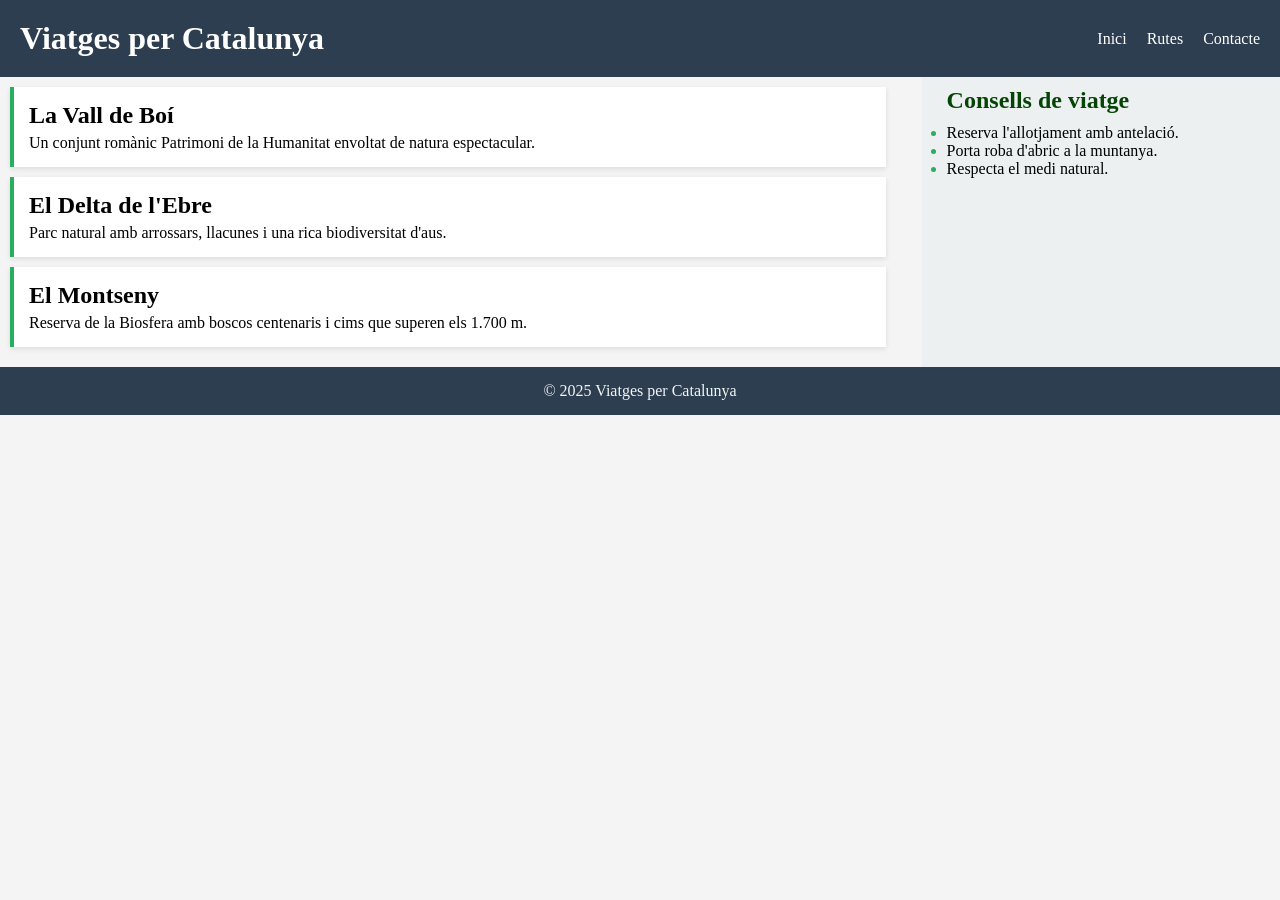
<file: Tarea02/index.html>
<!doctype html>
<html lang="ca">
<head>
<meta charset="UTF-8" />
<meta name="viewport" content="width=device-width, initial-scale=1" />
<meta name="description" content="Blog sobre viatges per Catalunya." />
<title>Viatges per Catalunya</title>
<link rel="stylesheet" href="css/estil.css" />
</head>
<body>

<header>
<h1>Viatges per Catalunya</h1>
<nav>
<ul>
<li><a href="#">Inici</a></li>
<li><a href="#">Rutes</a></li>
<li><a href="#">Contacte</a></li>
</ul>
</nav>
</header>

<main>
<article>
<h2>La Vall de Boí</h2>
<p>Un conjunt romànic Patrimoni de la Humanitat envoltat de natura espectacular.</p>
</article>

<article>
<h2>El Delta de l'Ebre</h2>
<p>Parc natural amb arrossars, llacunes i una rica biodiversitat d'aus.</p>

</article>

<article>
<h2>El Montseny</h2>
<p>Reserva de la Biosfera amb boscos centenaris i cims que superen els 1.700 m.</p>
</article>
</main>

<aside>
<h2>Consells de viatge</h2>
<ul>
<li>Reserva l'allotjament amb antelació.</li>
<li>Porta roba d'abric a la muntanya.</li>
<li>Respecta el medi natural.</li>
</ul>
</aside>

<footer>
<p>&copy; 2025 Viatges per Catalunya</p>
</footer>

</body>
</html>
</file>
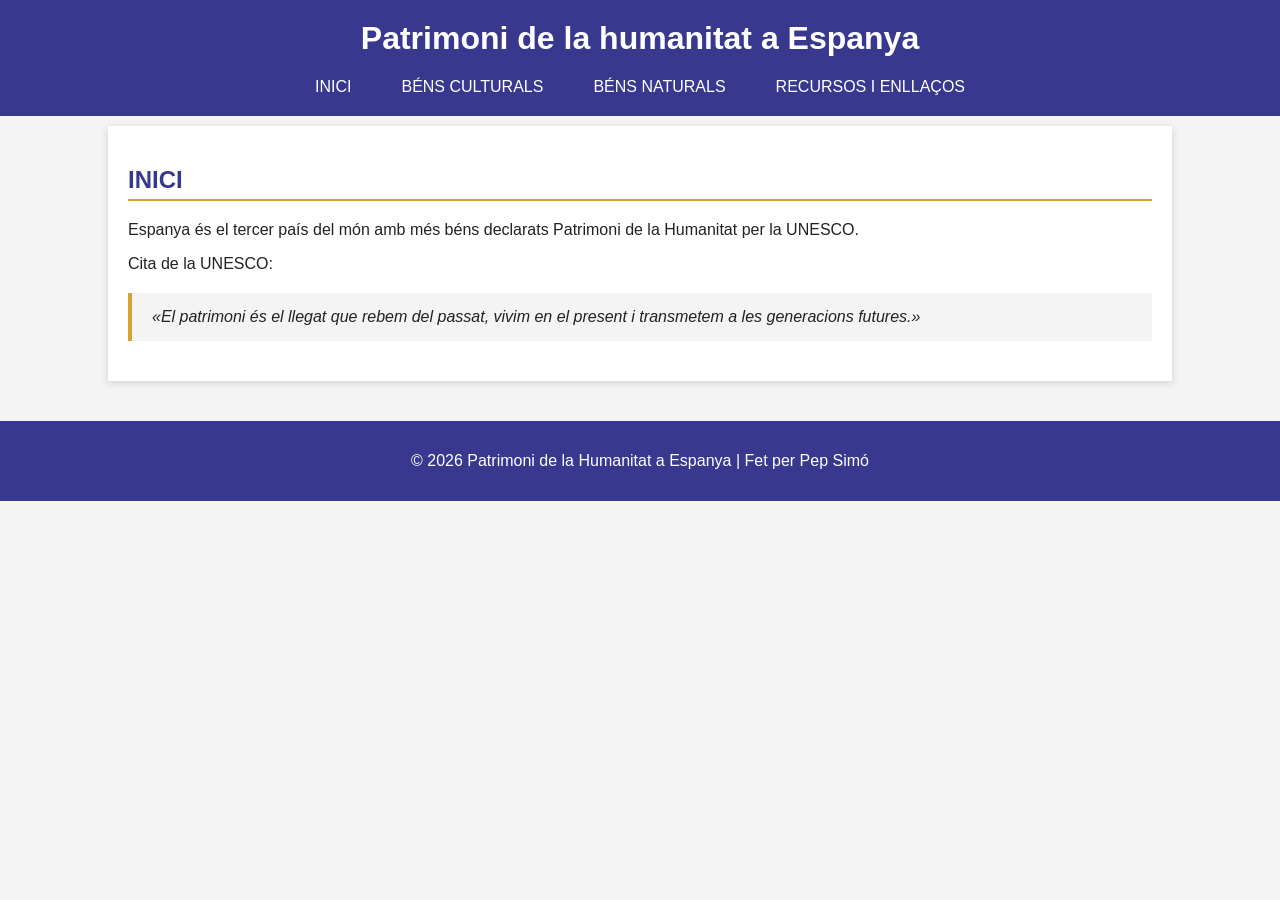
<file: Tarea02/Ex.03/project_web_Patrimoni_Espanya/index.html>
<!DOCTYPE html>
<html lang="ca">

<head>
<!--Metadades SEO, full d'estils compartit i favicon.-->
    <meta charset="UTF-8">
    <meta name="viewport" content="width=device-width, initial-scale=1.0">
    <meta name="description" content="Pàgina d'inici del projecte web sobre el patrimoni de la humanitat a Espanya">
    <title>INICI - Patrimoni de la humanitat a Espanya</title>
    <link rel="stylesheet" href="css/estil.css">
    <link rel="icon" href="recursos/img/favicon.png">
</head>

<body>
    <header>
        <h1>Patrimoni de la humanitat a Espanya</h1>
        <!--Menú comú amb aria-current per marcar la pàgina activa.-->
        <nav>
            <ul>
                <li><a href="index.html" aria-current="page">INICI</a></li>
                <li><a href="culturals.html">BÉNS CULTURALS</a></li>
                <li><a href="naturals.html">BÉNS NATURALS</a></li>
                <li><a href="recursos.html">RECURSOS I ENLLAÇOS</a></li>
            </ul>
        </nav> 
    </header>

    <main>
        <section>   
            <h2>INICI</h2>
            <p>Espanya és el tercer país del món amb més béns declarats Patrimoni de la Humanitat per la UNESCO.</p>
            <p>Cita de la UNESCO:</p>
            <!--Cita oficial de la UNESCO sobre el patrimoni.-->
            <blockquote cite="https://www.unesco.org">«El patrimoni és el llegat que rebem del passat, vivim en el present i
            transmetem a les generacions futures.»</blockquote>
        </section>
    </main>
    <!--Peu de pàgina comú amb drets i autoria.-->
    <footer>
        <p>&copy; 2026 Patrimoni de la Humanitat a Espanya | Fet per Pep Simó</p>
    </footer>
</body>
</html>
</file>
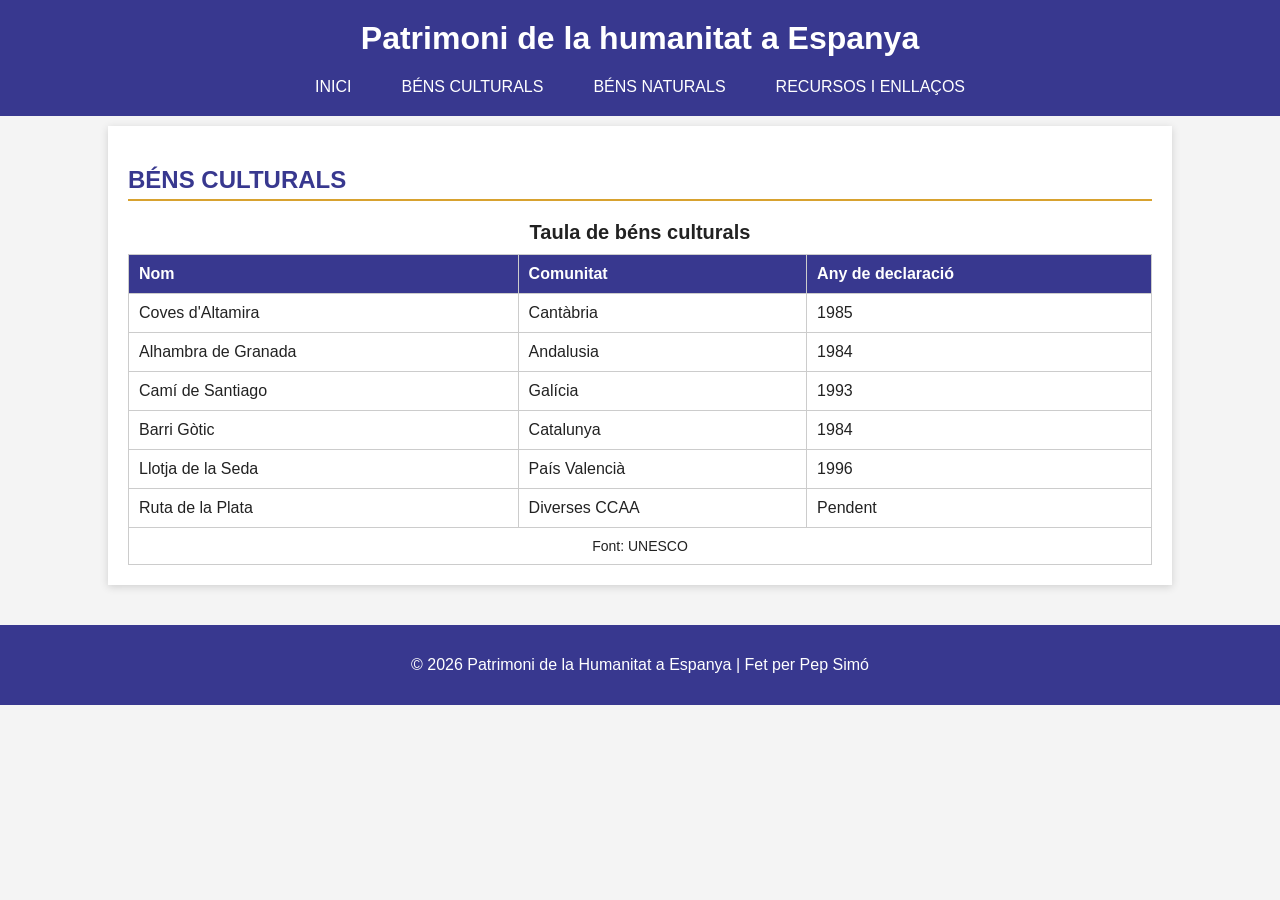
<file: Tarea02/Ex.03/project_web_Patrimoni_Espanya/culturals.html>
<!DOCTYPE html>
<html lang="ca">

<head>
<!--Taula de béns culturals (amb <caption>, <thead>, <tbody>, <tfoot>).-->
    <meta charset="UTF-8">
    <meta name="viewport" content="width=device-width, initial-scale=1.0">
    <meta name="description" content="Taula de béns culturals del patrimoni de la humanitat a Espanya">
    <title>BÉNS CULTURALS - Patrimoni de la humanitat a Espanya</title>
    <link rel="stylesheet" href="css/estil.css">
    <link rel="icon" href="recursos/img/favicon.png">
</head>

<body>
    <header>
        <h1>Patrimoni de la humanitat a Espanya</h1> 
        <nav>
            <ul>
                <li><a href="index.html">INICI</a></li>
                <li><a href="culturals.html" aria-current="page">BÉNS CULTURALS</a></li>
                <li><a href="naturals.html">BÉNS NATURALS</a></li>
                <li><a href="recursos.html">RECURSOS I ENLLAÇOS</a></li>
            </ul>
        </nav>
    </header>

    <main>
        <section>
            <h2>BÉNS CULTURALS</h2>
            <!--Taula semàntica de béns culturals amb capçalera, cos i peu.-->
            <table>
               <caption>Taula de béns culturals</caption>
               <thead>
                    <tr>
                       <th>Nom</th>
                       <th>Comunitat</th>
                       <th>Any de declaració</th> 
                    </tr>
               </thead>
               <tbody>
                    <tr>
                        <td>Coves d'Altamira</td>
                        <td>Cantàbria</td>
                        <td>1985</td>
                    </tr>
                    <tr>
                        <td>Alhambra de Granada</td>
                        <td>Andalusia</td>
                        <td>1984</td>
                    </tr>
                    <tr>
                        <td>Camí de Santiago</td>
                        <td>Galícia</td>
                        <td>1993</td>
                    </tr>
                    <tr>
                        <td>Barri Gòtic</td>
                        <td>Catalunya</td>
                        <td>1984</td>
                    </tr>
                    <tr>
                        <td>Llotja de la Seda</td>
                        <td>País Valencià</td>
                        <td>1996</td>
                    </tr>
                    <tr>
                        <td>Ruta de la Plata</td>
                        <td>Diverses CCAA</td>
                        <td>Pendent</td>
                    </tr>
               </tbody>
               <!--Fila combinada de 3 columnes per indicar la font.-->
               <tfoot>
                    <tr>
                        <td colspan="3">Font: UNESCO</td>
                    </tr>
               </tfoot> 
            </table>
        </section>
    </main>
    <footer>
        <p>&copy; 2026 Patrimoni de la Humanitat a Espanya | Fet per Pep Simó</p>
    </footer>
</body>
</html>
</file>
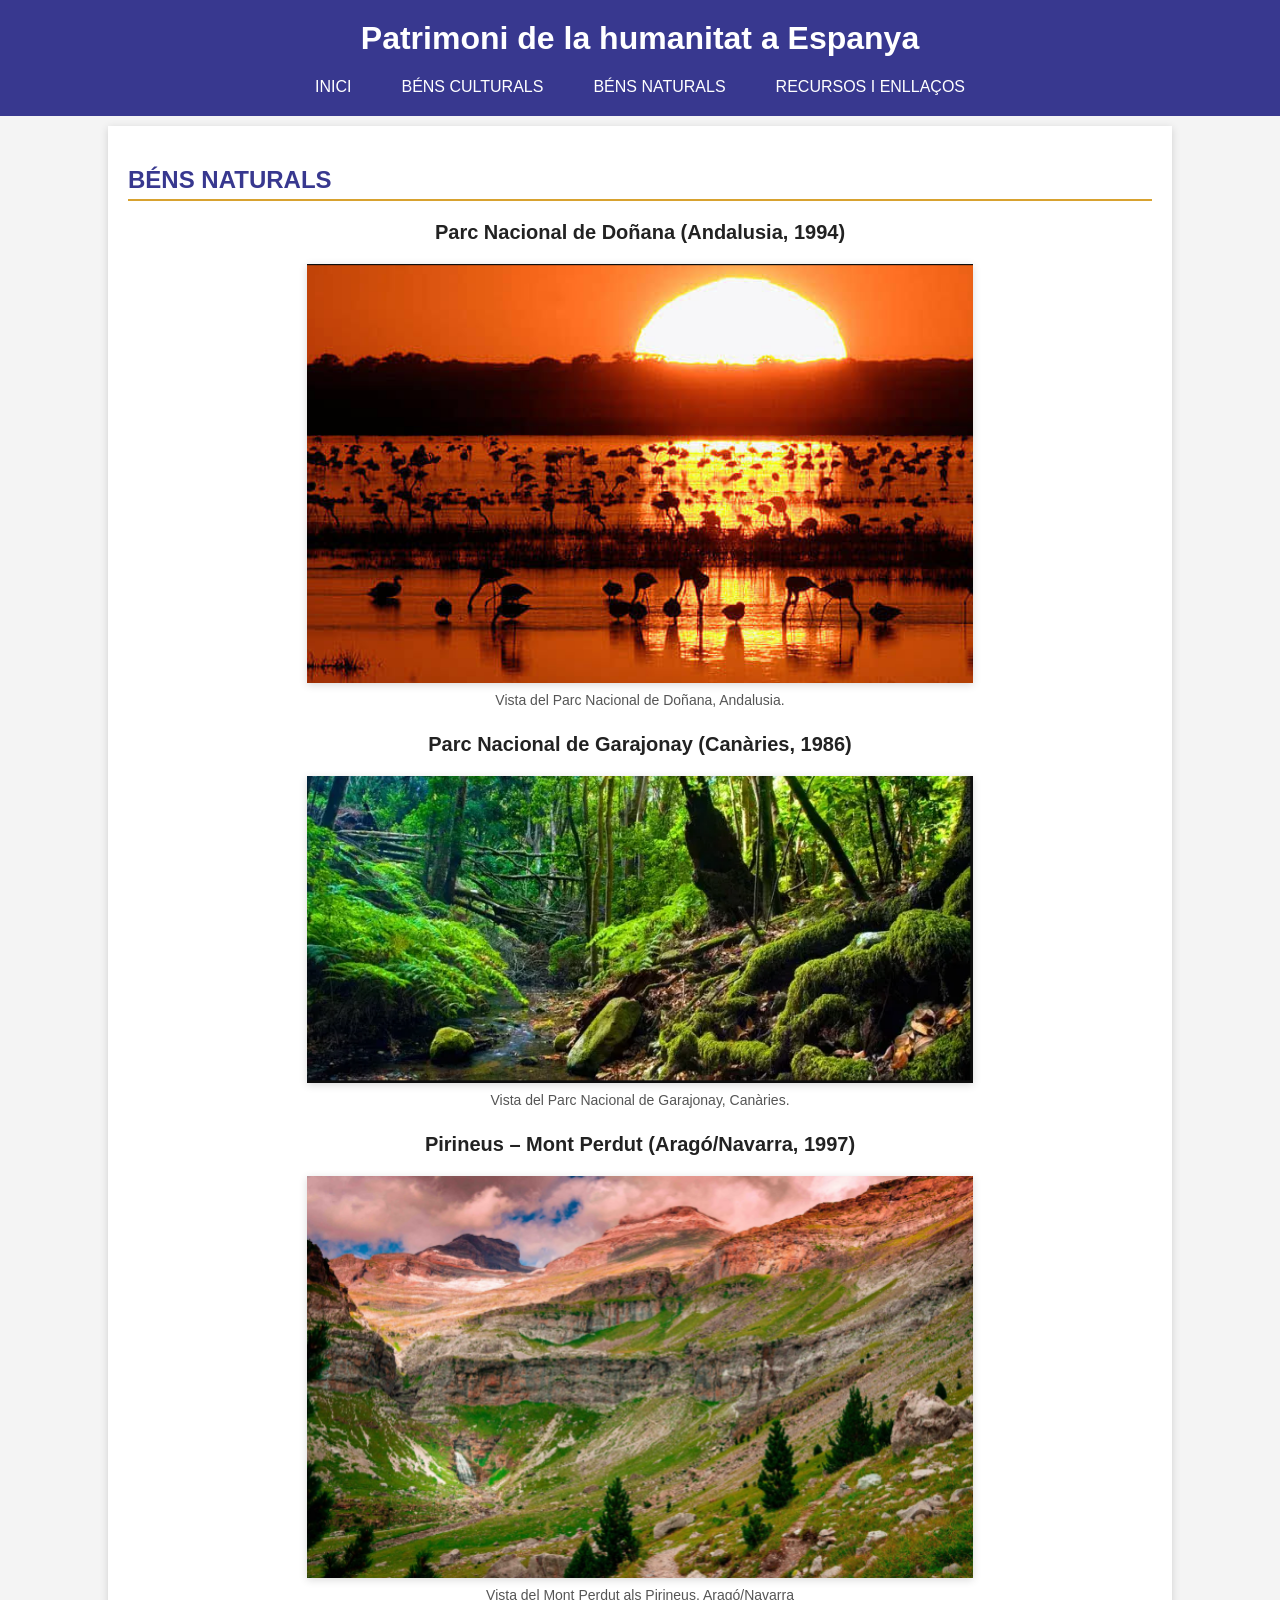
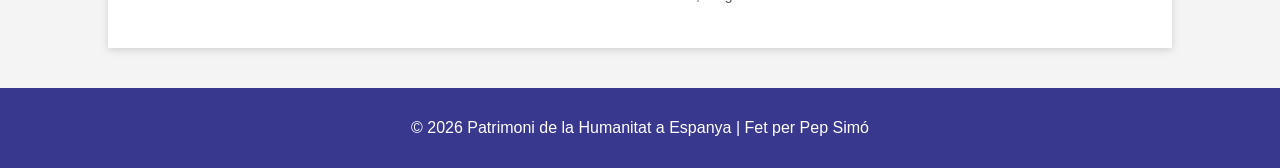
<file: Tarea02/Ex.03/project_web_Patrimoni_Espanya/naturals.html>
<!DOCTYPE html>
<html lang="ca">

<head>
<!--Llista de béns naturals (<ul> o <dl>) + imatge amb <figure>.-->    
    <meta charset="UTF-8">
    <meta name="viewport" content="width=device-width, initial-scale=1.0">
    <meta name="description" content="Llista de béns naturals del patrimoni de la humanitat a Espanya">
    <title>BÉNS NATURALS - Patrimoni de la humanitat a Espanya</title>
    <link rel="stylesheet" href="css/estil.css">
    <link rel="icon" href="recursos/img/favicon.png">
</head>

<body>
    <header>
        <h1>Patrimoni de la humanitat a Espanya</h1> 
        <nav>
            <ul>
                <li><a href="index.html">INICI</a></li>
                <li><a href="culturals.html">BÉNS CULTURALS</a></li>
                <li><a href="naturals.html" aria-current="page">BÉNS NATURALS</a></li>
                <li><a href="recursos.html">RECURSOS I ENLLAÇOS</a></li>
            </ul>
        </nav>
    </header>

    <main>
        <section>
            <h2>BÉNS NATURALS</h2>
            <!--Llista de parcs naturals amb imatges accessibles dins de figure.-->
            <ul>
                <li>
                    <p>Parc Nacional de Doñana (Andalusia, 1994)</p>
                    <figure>
                        <img src="recursos/img/img_ParcDonana.png" alt="Parc amb dunes i aiguamolls, amb vegetació i aus aquàtiques">
                        <figcaption>Vista del Parc Nacional de Doñana, Andalusia.</figcaption>
                    </figure>
                </li>
                <li>
                    <p>Parc Nacional de Garajonay (Canàries, 1986)</p>
                    <figure>
                        <img src="recursos/img/img_Garajonay.png" alt="Bosc de laurisilva amb vegetació densa i boira">
                        <figcaption>Vista del Parc Nacional de Garajonay, Canàries.</figcaption>
                    </figure>
                </li>
                <li>
                    <p>Pirineus – Mont Perdut (Aragó/Navarra, 1997)</p>
                    <figure>
                        <img src="recursos/img/img_MontPerdut.png" alt="Paisatge de muntanya amb cims rocosos i una mica de neu, i valls verdes">
                        <figcaption>Vista del Mont Perdut als Pirineus, Aragó/Navarra</figcaption>
                    </figure>
                </li>
            </ul>
        </section>
    </main>
    
    <footer>
        <p>&copy; 2026 Patrimoni de la Humanitat a Espanya | Fet per Pep Simó</p>
    </footer>
</body>
</html>
</file>
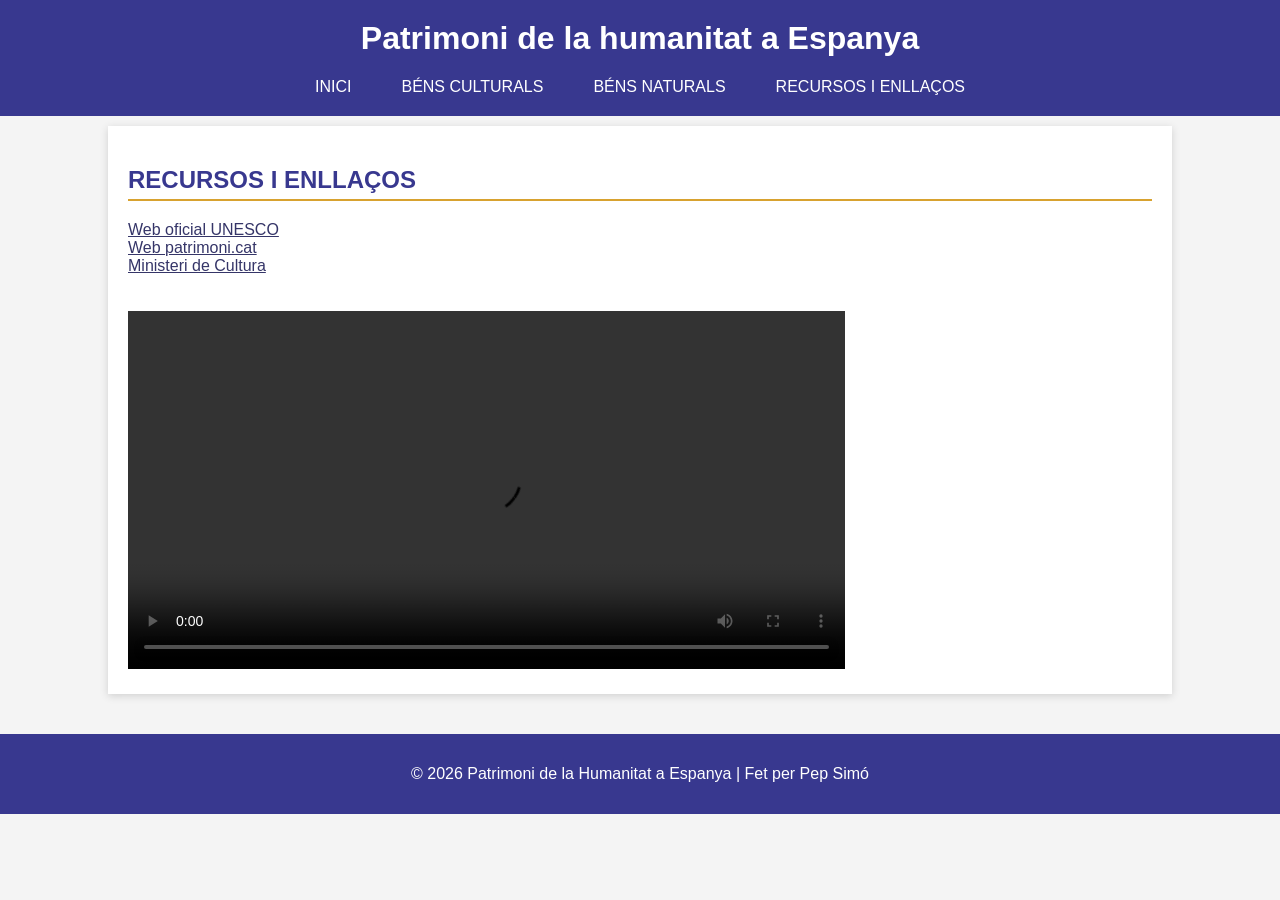
<file: Tarea02/Ex.03/project_web_Patrimoni_Espanya/recursos.html>
<!DOCTYPE html>
<html lang="ca">

<head>
<!--Llista d'enllaços externs + element <video> embegut.-->
    <meta charset="UTF-8">
    <meta name="viewport" content="width=device-width, initial-scale=1.0">
    <meta name="description" content="Llista d'enllaços i recursos sobre el patrimoni de la humanitat a Espanya">
    <title>RECURSOS I ENLLAÇOS - Patrimoni de la humanitat a Espanya</title>
    <link rel="stylesheet" href="css/estil.css">
    <link rel="icon" href="recursos/img/favicon.png">
</head>

<body>
    <header>
        <h1>Patrimoni de la humanitat a Espanya</h1>
        <nav>
            <ul>
                <li><a href="index.html">INICI</a></li>
                <li><a href="culturals.html">BÉNS CULTURALS</a></li>
                <li><a href="naturals.html">BÉNS NATURALS</a></li>
                <li><a href="recursos.html" aria-current="page">RECURSOS I ENLLAÇOS</a></li>
            </ul>
        </nav> 
    </header>

    <main>
        <section>
            <h2>RECURSOS I ENLLAÇOS</h2>
            <!--Enllaços externs s'obren a una pestanya nova.-->
            <ul>
                <li><a href="https://www.unesco.org" target="_blank" >Web oficial UNESCO</a></li>
                <li><a href="https://www.patrimoni.cat" target="_blank">Web patrimoni.cat</a></li>
                <li><a href="https://www.cultura.gob.es" target="_blank">Ministeri de Cultura</a></li>
            </ul>
            <!--Vídeo local embegut en MP4 amb controls de reproducció.-->
            <video controls>
                <source src="recursos/videos/patrimoni.mp4" type="video/mp4">
                El seu navegador no suporta el contingut multimèdia.
            </video>
        </section>
    </main>
    <footer>
        <p>&copy; 2026 Patrimoni de la Humanitat a Espanya | Fet per Pep Simó</p>
    </footer>
</body>
</html>
</file>
<file: Tarea02/css/estil.css>
/*
Reset d'estils + bordes per tenir control desde 0 just al inici.
*/

*{
    box-sizing: border-box;
    margin: 0;
    padding:0;
}

/*Cos general. Color gris però molt clar per poder donar millor contrast.
Flexbox per main i aside en fila i repartirse ells tot léspai.*/
body{
    background-color: #f4f4f4;  
    display: flex;              
    flex-wrap: wrap;
    justify-content:space-between;
}

/* Separam títol i navegació. Ficam un padding per a donar uns marges i que quedi separat.
Navegació es juntava amb el blanc de la web i fusionava colors.*/
header{
    background-color: #2c3e50; 
    color: white;
    display: flex;
    justify-content: space-between;
    align-items: center;
    width: 100%;  
    padding: 20px;
}

/*Retirat els subratllats.*/
header a{
    color: white;
    text-decoration: none;
}

/*Efecte hover amb un color vistós, suau i que pareix descendent del del fons.*/
header a:hover{
    color:aquamarine;
}

/*Llista de navegació posada horizontal i eliminat els punts.*/
header ul{
    display: flex;
    gap: 20px;
    list-style: none;
}

/*Repartim main i aside al 70-28, el 2% que manca es entre ells.*/
main{
    width: 70%;
    padding: 10px;
}

/*Donam espais als títols.*/
main h2{
    padding-bottom: 5px;
} 

/*Els diferents articles. Fons blanc, ombra suau amb límit esquerra 
decoratiu (també crida la atenció).*/
article{
    background-color: white;
    box-shadow: 0 2px 5px rgba(0,0,0,0.1);
    border-left: 4px solid #27ae60;
    padding: 15px;
    margin-bottom: 10px;
}

/*Dreta del main.*/
aside{
    width: 28%;
    background-color: #ecf0f1;
    padding: 10px 25px;
}

/*Feim target als punts i els hi canviam el color.*/
aside li::marker{
    color: #27ae60;
}

/*Color al títol i li donam espai per separarlo de les lletres del contingut.*/
aside h2{
    color: #064406;
    padding-bottom: 10px;
}

/*Peu de pàgina centrat i amb gama de colors que segueix la estructura del header.*/
footer{
    background-color:#2c3e50;
    color: #f4f4f4;
    width: 100%;
    padding: 15px;
    text-align: center;
}
</file>
<file: Tarea02/Ex.03/project_web_Patrimoni_Espanya/css/estil.css>
/*1. Estils generals.*/
body{
  font-family:Arial, Helvetica, sans-serif;
  background-color: #f4f4f4;
  color: #222222;
  margin: 0; 
}

a{
  color:rgb(53, 53, 104);
}

a:hover{
  color:rgb(19, 169, 255); 
}

/*2. Capçalera i navegació.*/
header{
  background-color: rgb(56, 56, 143);
  color: white;
  padding: 20px;
  text-align: center;
}

header h1{
  margin-top: 0;
}
/*Menú horitzontal centrat amb Flexbox.*/
nav ul{
  list-style: none;
  padding: 0;
  margin: 0;
  display: flex;
  justify-content: center;
  gap: 20px;
}

nav a{
  text-decoration: none;
  color: white;
  padding: 10px 15px;
}

nav a:hover {
  color: aquamarine;
}

/*3. Contingut principal.*/
/*Contenidor central centrat horitzontal amb sombra.*/
main {
   width: 80%;
   margin: 10px auto;
   padding: 20px;
   background-color: white;
   box-shadow: 0 2px 8px rgba(0, 0, 0, 0.15);
}

/*Centrat sense vinyetes.*/
main ul {
  list-style: none;
  padding: 0;
}

/*Títols centrats a la foto i resaltats.*/
main li p {
  text-align: center;
  font-weight: bold;
  font-size: 20px;
}

h2 {
    color: rgb(56, 56, 143);
    border-bottom: 2px solid rgb(216, 162, 47);
    padding-bottom: 5px;
}

/*4. Taula i recursos.*/
/*Cita de la UNESCO (index.html).*/
blockquote {
  background-color: #f4f4f4;
  border-left: 4px solid rgb(216, 162, 47);
  padding: 15px 20px;
  margin: 20px 0;
  font-style: italic;
}

/*Taula de béns culturals (culturals.html).*/
/*Borders unificat i amplada sencera per a la taula.*/
table {
  width: 100%;
  border-collapse: collapse;
  margin-top: 15px;
}

caption {
  font-weight: bold;
  margin-bottom: 10px;
  font-size: 20px;
}

thead {
  background-color: rgb(56, 56, 143);
  color: white;
}

th, td {
  border: 1px solid #cccccc;
  padding: 10px;
  text-align: left;
}
/*Cel·la final centrada.*/
tfoot td {
  font-size: 14px;
  text-align: center;
}

/*Imatges de béns naturals (naturals.html).*/
figure {
  margin: 10px 0 25px 0;
  text-align: center;
}

figure img {
  width: 65%;
  box-shadow: 0 2px 8px rgba(0, 0, 0, 0.15);
}

figcaption {
  font-size: 14px;
  color: #555555;
  margin-top: 5px;
}

/*Vídeo (recursos.html).*/
video {
  width: 70%;
  margin-top: 20px;
}


/*5. Peu de pàgina.*/
footer {
    background-color: rgb(56, 56, 143);
    color: white;
    text-align: center;
    padding: 15px;
    margin-top: 40px;
}
</file>
